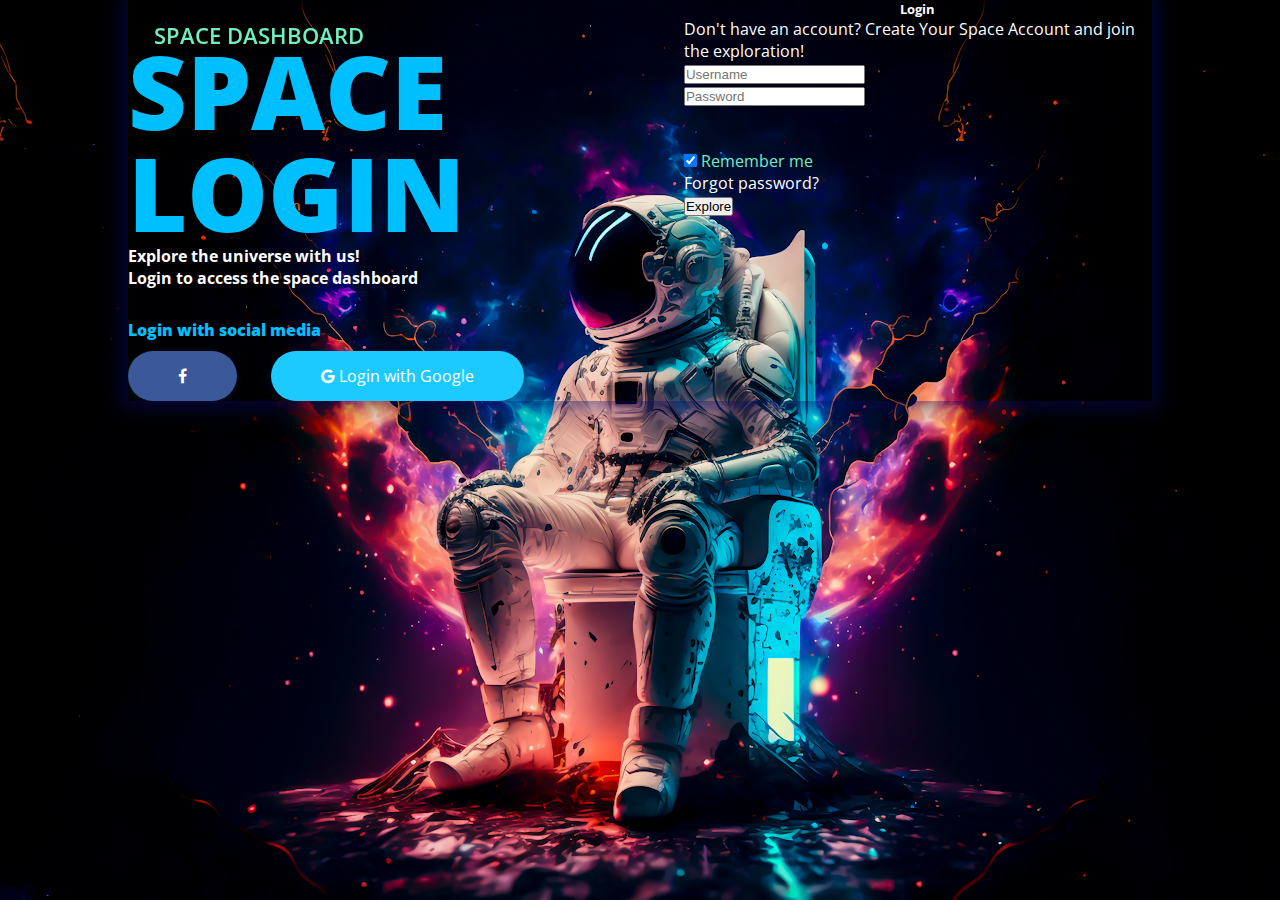
<file: login.html>
<!DOCTYPE html>
<html lang="en">
<head>
  <meta charset="UTF-8">
  <title>Space Exploration Dashboard</title>
  <link href="https://fonts.googleapis.com/css?family=Open+Sans" rel="stylesheet">
  <link href="https://maxcdn.bootstrapcdn.com/font-awesome/4.7.0/css/font-awesome.min.css" rel="stylesheet" integrity="sha384-wvfXpqpZZVQGK6TAh5PVlGOfQNHSoD2xbE+QkPxCAFlNEevoEH3Sl0sibVcOQVnN" crossorigin="anonymous">
  <link rel="stylesheet" href="./style.css">

  <style>
    body {
      background-image: url(asa.png);
      background-size: cover;
      background-repeat: no-repeat;
      background-attachment: fixed;
      font-family: "Open Sans", sans-serif;
      color: #ffffff;
    }

    .box-form {
      margin: 0 auto;
      width: 80%;
      background:rgba(116, 119, 201, 1)
      border-radius: 10px;
      overflow: hidden;
      display: flex;
      flex: 1 1 100%;
      align-items: stretch;
      justify-content: space-between;
      box-shadow: 0 0 20px 6px #090b6f85;
    }

    /* ... (rest of your styles remain the same) */

    .box-form .left {
      background-size: cover;
      background-repeat: no-repeat;
      background-image: url(#);
      overflow: hidden;
    }

    .box-form .left .overlay h1 {
      font-size: 8vmax;
      line-height: 1;
      font-weight: 900;
      margin-top: 40px;
      margin-bottom: 0px;
      color: #00bfff; /* Set text color to a light blue shade */
    }

    .box-form .left .overlay span p {
      margin-top: 30px;
      font-weight: 900;
      color: #00bfff; /* Set text color to a light blue shade */
    }

    .box-form .left .overlay span a {
      background: #3b5998;
      color: #ffffff;
      margin-top: 10px;
      padding: 14px 50px;
      border-radius: 100px;
      display: inline-block;
      box-shadow: 0 3px 6px 1px #042d4657;
    }

    .box-form .left .overlay span a:last-child {
      background: #1dcaff;
      margin-left: 30px;
    }
  </style>
</head>
<body>
  <header class="header">
    <a href="#" class="logo">SPACE DASHBOARD</a>
  </header>
  <div class="box-form">
    <div class="left">
      <div class="overlay">
        <h1>SPACE LOGIN</h1>
        <p style="font-weight: bolder;">Explore the universe with us! <br> Login to access the space dashboard</p>
        <span>
          <p>Login with social media</p>
          <a href="#"><i class="fa fa-facebook" aria-hidden="true"></i></a>
          <a href="#"><i class="fa fa-google" aria-hidden="true"></i> Login with Google</a>
        </span>
      </div>
    </div>
    <div class="right">
      <h5 style="text-align: center;">Login</h5>
      <p>Don't have an account? <a href="#">Create Your Space Account</a> and join the exploration!</p>
      <div class="inputs">
        <input type="text" placeholder="Username">
        <br>
        <input type="password" placeholder="Password">
      </div>
      <br><br>
      <div class="remember-me--forget-password">
        <label>
          <input type="checkbox" name="item" checked/>
          <span class="text-checkbox">Remember me</span>
        </label>
        <p>Forgot password?</p>
      </div>
      <a href="index.html" target="_blank">
        <button>Explore</button>
      </a>
    </div>
  </div>
</body>
</html>
</file>
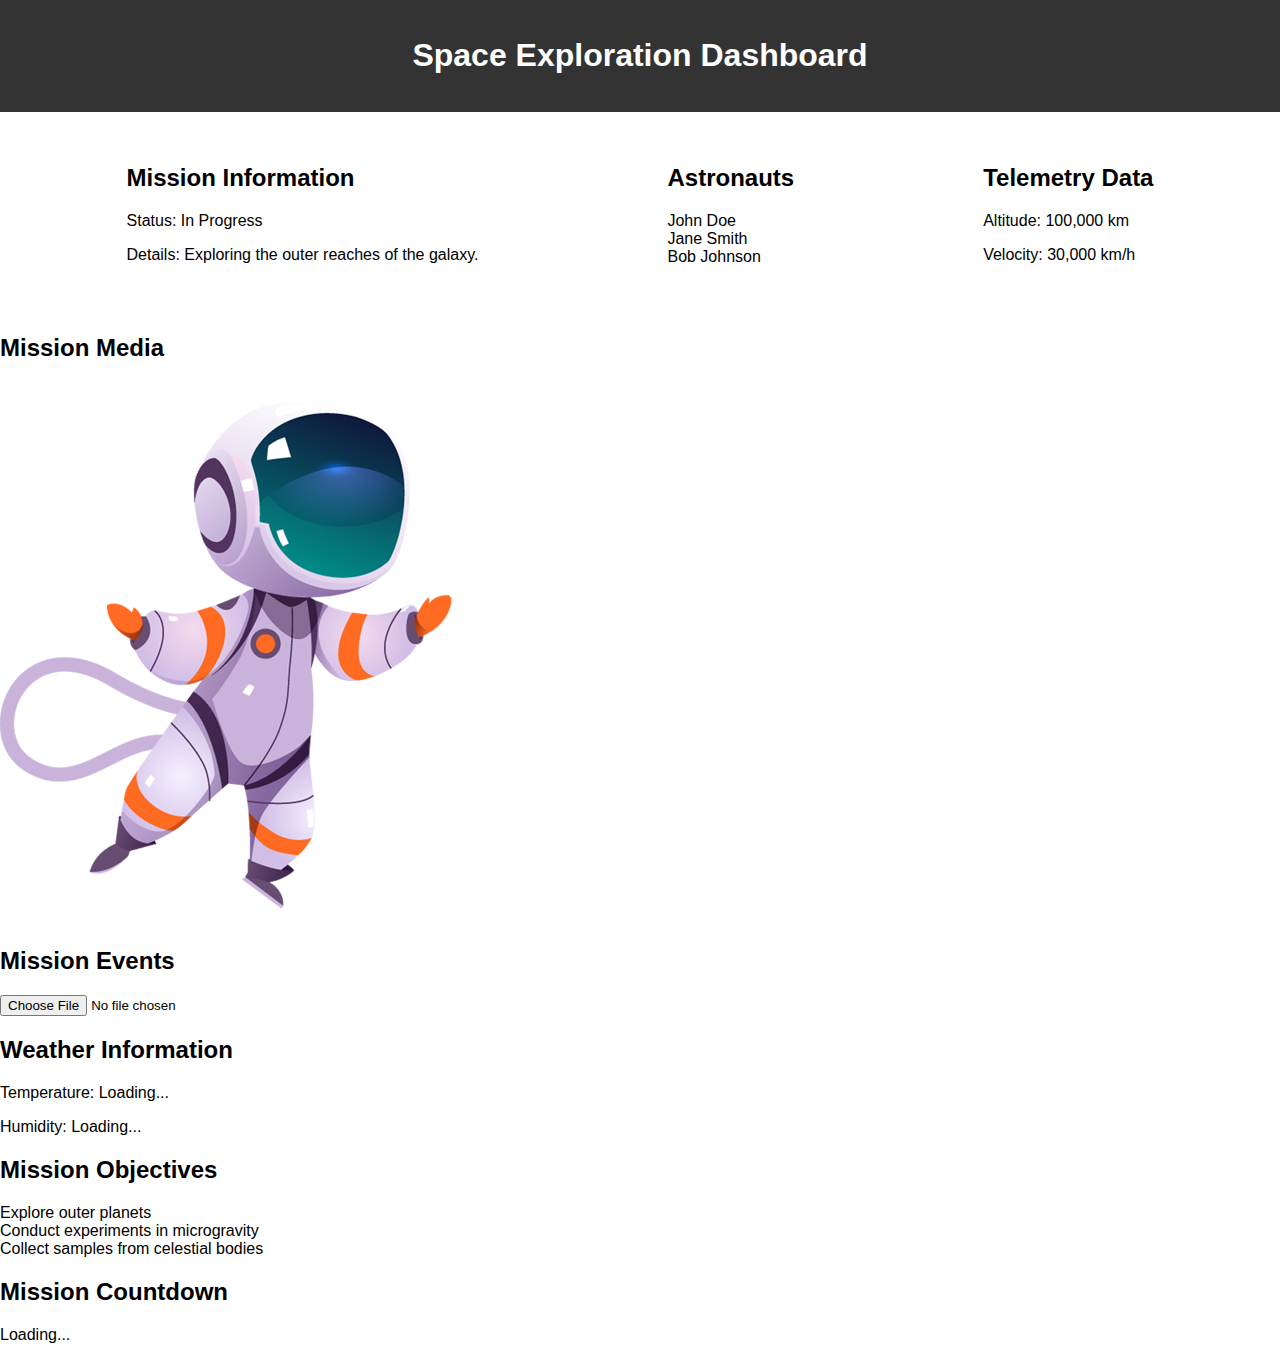
<file: MSH.HTML>
<!DOCTYPE html>
<html lang="en">
<head>
    <meta charset="UTF-8">
    <meta name="viewport" content="width=device-width, initial-scale=1.0">
    <title>Space Exploration Dashboard</title>
    <link rel="stylesheet" href="STY.CSS">
</head>
<body>
    <header>
        <h1>Space Exploration Dashboard</h1>
    </header>
    <div class="container">
        <section id="mission-info">
            <h2>Mission Information</h2>
            <p id="mission-status">Status: In Progress</p>
            <p id="mission-details">Details: Exploring the outer reaches of the galaxy.</p>
        </section>

        <section id="astronauts">
            <h2>Astronauts</h2>
            <ul id="astronaut-list">
                <li>John Doe</li>
                <li>Jane Smith</li>
                <li>Bob Johnson</li>
            </ul>
        </section>

        <section id="telemetry">
            <h2>Telemetry Data</h2>
            <p id="altitude">Altitude: 100,000 km</p>
            <p id="velocity">Velocity: 30,000 km/h</p>
        </section>
    </div>

    <script src="SDY.JS"></script>

<section id="mission-media">
    <h2>Mission Media</h2>
    <img id="mission-image" src="astronaut.png" alt="Mission Image">
   
</section>

<section id="mission-events">
    <h2>Mission Events</h2>
    <input type="file" id="DOC-20231127-WA0001." name="DOC-20231127-WA0001.">
    <ul id="events-list"></ul>
</section>

<section id="weather">
    <h2>Weather Information</h2>
    <p id="temperature">Temperature: Loading...</p>
    <p id="humidity">Humidity: Loading...</p>
</section>

<section id="mission-objectives">
    <h2>Mission Objectives</h2>
    <ul id="objectives-list">
        <li>Explore outer planets</li>
        <li>Conduct experiments in microgravity</li>
        <li>Collect samples from celestial bodies</li>
    </ul>
</section>

<section id="countdown">
    <h2>Mission Countdown</h2>
    <p id="countdown-timer">Loading...</p>
</section>

</body>
</html>
</file>
<file: style.css>
@import url('https://fonts.googleapis.com/css2?family=Outfit:wght@100;200;300;400;500;600;700;800&display=swap');


*{
    margin: 0;
    padding: 0;
    box-sizing: border-box;
    scroll-behavior: smooth;
    text-decoration: none;
    list-style: none;
}

:root{
    --color-text: #cdc6c3;
    --hover-color: #70efbf;
    --neon-box-shadow: 0 0 .5rem #70efbf;
    --index: calc(1vw + 1vh);
}

::-webkit-scrollbar{
    height: 0;
    width: 5rem;
    }

    ::-webkit-scrollbar-track{
        background: #000;
    }

    ::-webkit-scrollbar-thumb{
        background: var(--hover-color);
        border-radius: 5rem;
    }
    
body{
    font-family: "Outfit",sans-serif;
    background-image: url(background.jpg);
    background-size: cover;
    background-repeat: no-repeat;
    background-position: center;
    overflow-x: hidden;
}

a{
    color: #fff;
}

header{
    position: fixed;
    left: 0;
    top: 0;
    width:100%;
    padding: 20px 12%;
    display: flex;
    align-items: center;
    justify-content: space-between;
    z-index: 1000;
}

.logo{
    display: flex;
    align-items: center;
    column-gap: 0.5rem;
    font-weight: 600;
    font-size: 22px;
    color: var(--hover-color);
}

.logo img{
    max-width: 100%;
    width: 40px;
    height: auto;
}

header .navlist{
    display: flex;
}

.navlist li{
    margin: 0 1.5rem;
    }

.navlist li .nav-item{
    position: relative;
    padding: 17px 0;
    font-weight: 500;
    font-size: 1.1rem;
    transition: all .2s ease;
}

.navlist li .nav-item:hover{
    color: var(--hover-color);
}

.navlist li .nav-item::before{
    content: "";
    position: absolute;
    left: 0;
    bottom: -1px;
    width: 0;
    height: 1px;
    background: var(--hover-color);
    border-radius: 50%;
    transition: all.3s ease;
}

.navlist li .nav-item:hover{
    width: 100%;
}

.navlist li .active{
    color: var(--hover-color);
    border-bottom: 1px solid var(--hover-color);
}

.right-side {
    display: flex;
    align-items: center;
}

.marsbtn{
    background: linear-gradient(180deg ,  #70efbf 0 , #21e69a 100%);
    height: 28px;
    line-height: 28px;
    border-radius: 5px;
    padding: 0 20px;
    font-weight: 600;
    letter-spacing: 1px;
    transition: all .3s ease;
    white-space: nowrap;
    display: inline-block;
    color: #000;
}

.marsbtn:hover{
    background: linear-gradient(180deg ,  #70efbf 0 , #21e69a 100%);
    box-shadow: 0 3px 9px #25b981;
}

#menu-icon{
    color: var(--hover-color);
    font-size: 2.5rem;
    display: none;
}

section{
    padding: 100px 12%;
}

/* Home section css */

.home-img img.hero{
    max-width: 100%;
    width: 400px;
    height: auto;
    animation: floatImg 4s ease-in-out infinite;
}

.earth-rotate{
    width: 100%;
}

.earth-rotate img.earth{
    position: absolute;
    margin-left: auto;
    margin-right: auto;
    left: 0;
    right:0;
    z-index:-1;
    width: calc(var(--index)*45);
    animation: rotate 300s infinite linear;
}

.home{
    height: 100vh;
    display:grid;
    align-items:center;
    grid-template-columns: repeat(2, 1fr);
    color: #fff;
    width: 100%;
}

.home-text h1,h2{
    font-size: calc(var(--index)*2);
    margin-bottom: 1rem;
    font-weight: 800;
    text-shadow:1px 1px 1px #474747;
}


.home-text .marsbtn{
    margin-top: 1rem;
    height: 35px;
    line-height: 35px;
}

span{
    color: var(--hover-color);
    }

    .home-img{
        position: relative;
    }

    img.moon-light {
        position: absolute;
        left: 0;
        mix-blend-mode: screen;
        width: 90px;
    }





/*flight list css---------------------------------------------------------------------------------------- */
.flight-list{
    position: relative;
    }

.flight-list .container{
        margin-top: 6rem;
        display: flex;
        justify-content: center;
        align-items: center;
        flex-wrap: wrap;
        position: relative;
    }
     
    .container .flight-box{
        width: 200px;
        padding: 2rem 1.5rem 2rem;
        text-align: center;
        background-image: url(cardBg.jpg);
        background-position: center;
        background-size: cover;
        border-radius: 10px;
        color: #fff;
        z-index: 2;
        margin: 2rem .5rem;
    }
.flight-box img{
        width: 120px;
        margin: -4rem auto 0 auto;
        animation: floating 6s ease-in-out infinite;
        filter: drop-shadow(0 0 .5rem #1797ff);
        border-radius: 50%;
    } 
    

.container .flight-box h2{
    color: var(--hover-color);
    font-size: 1.5rem;
    font-weight: 700;
    margin: 0;
}



.flight-box p{
    color: #dddcdc;
    line-height: 1.5rem;
    font-size: .9rem;
}
    
    

.flight-box .marsbtn{
    margin-top: 1rem;
    height: 32px;
    line-height: 32px;
    color: #000;
    font-size: .8rem;
    font-weight: 700;
    width: 100%;
    text-align: center;
    }


/* Mission History css ----------------------------------------- */

.mission-history{
    display: flex;
    align-items: center;
    justify-content: space-between;
    margin-top: 1rem;
    gap: 1rem;
}

.img-mission{
    position: relative;
    width: 600px;
}

.circle-animate{
    position: absolute; 
    top: 30%;
    width: 200px;
    height: 200px;
    background: var(--hover-color);
    border-radius: 50%;
    box-shadow: var(--neon-box-shadow);
    text-align: right;
}


.circle-animate {
    position: absolute;
    width: 100%;
    height: 100%;
    left: 0;
    background: inherit;
    border-radius: inherit;
    opacity: .4;
    animation: circleAnimate 4s ease-out infinite;
    animation-delay: calc(1s *var(--i));
}


.img-mission img{
    width: 200px;
    height: auto;
    animation: floating 4s ease-in-out infinite;
}

.text-mission{
    color:  #fff;
}


.text-mission h3{
    font-size: 2.5rem;
    text-shadow: 2px 1px 1px  #474747;
}


.text-mission p{
    margin: 1rem auto;
    line-height: 2rem;
}

.text-mission .mission-btn a{
    margin-top: 1rem;
    height: 35px;
    line-height: 35px;
}


/* shop section css ----------- */

.shop .flight-box{
    text-align: left;
    width: 210px;
}

.shop .flight-box img{
    animation: none;
    box-shadow: rgba(0, 0, 0, 0.4) 0px 2px 4px, rgba(0, 0, 0, 0.3) 0px 7px 13px -3px, rgba(0, 0, 0, 0.2) 0px, -3px 0px inset;
    filter: none;
}

.shop .flight-box .title{
    font-size: 1.5rem;
    font-weight: 700;
    letter-spacing: 1px;
    margin: 5px 0;
}

.shop .flight-box .price{
    color: var(--hover-color);
    font-size: 20px;
    font-weight: 600;
}

.shop-btn{
    text-align: center;
    margin-top: 2rem;
}


.shop-btn .marsbtn{
    height: 40px;
    line-height: 40px;
}


/* Experience section css ---------------------------------------------*/

.experience .img-mission img{
    width: 300px;
}

.experience .circle-animate{
    position: absolute;
    left: 27%;
    width: 150px;
    height: 150px;
}

/* footer section css ----------------------------- */
footer{
    width: 100%;
    height: auto;
    background: rgba(0, 0, 0, 0.7);
    padding: 3rem 12%;
    color: #fff;
    border-top: 1px solid #561389;
}

.container-foot{
    width:100%;
    display: grid;
    grid-template-columns: 2fr 1fr 1fr;
    grid-gap: 1rem;
    }

    .container-foot .leftbox .social-media{
        display: flex;
    }

    .container-foot .tittle{
        font-size: 1.5rem;
        color: var(--hover-color);
        font-weight: 600;
    }

.leftbox p{
    padding: 15px 0;
    line-height: 1.5rem;
}

.social-media a{
    font-size: 1.5rem;
    }

    .social-media a:hover{
        color: var(--hover-color);
    }

.social-media li{
    margin-right: 1rem;
}

.quick-menu li{
    margin-top: 1rem;
}

.quick-menu li a:hover{
    color: var(--hover-color);
}



.info li span{
    display: flex;
    align-items: center;
    margin: 1rem 1rem 1rem 0;
    column-gap: 5px;
}


.copyRight{
    padding: 1.5rem 12%;
    width: 100%;
    display: flex;
    justify-content: space-between;
    color: #fff;
    background: rgba(0, 0, 0, 0.7);
    border-top: 1px solid rgba(117,117,117,0.3);
}

.copyRight a{
    display: inline-flex;
    align-items: center;
    background: var(--hover-color);
    border-radius: 50%;
    padding: 10px;
    color: #000;
}


/* header sticky css */
header.sticky{
    background: rgba(0, 0, 0, 0.7);
    padding: 10px 12%;
    border-bottom: 1px solid #3e0e62;
}


/* scroll animation */

scroll-left{
    opacity: 0;
    transform: translateX(10px);
}

.scroll-right{
    opacity: 0;
    transform: translateX(-10px);
}

.scroll-top{
    opacity: 0;
    transform: translateY(-50px);
}

.scroll-bottom {
    opacity: 0;
    transform: translateY(50px);
}

.scroll-scale{
    opacity: 0;
    transform: scale(.8);
}

.show-items{
    opacity: 1;
    transform: translateX(0);
    transform: translateY(0);
    transition: all 2s;
}




/* keyframes */

@keyframes rotate{
    from{
        transform: rotate(0deg);
}

to{
    transform: rotate(360deg);
    }
}

@keyframes floatImg{
    0%{
        transforms: translateY(0);
    }

    50%{
        transform: translateY(-14px);
    }

    100%{
        transform: translateY(0);
    }
}


@keyframes circleAnimate{
    100%{
    opacity: 0;
    transform: scale(2);
    }
}



/* media queries */
@media(max-width:1200px){
    html{
        font-size: 95%;
    }
    .navlist li{
        margin: 0 1.2rem;
        }
}


    @media(max-width:991px){
        header,header.sticky{
            padding: 12px 3%;
        }
    
        .navlist li .nav-item{
            padding: 23px 0;
        }

        .flight-list .container{
            margin-top: 0;
        }

        section{
            padding: 50px 3%;
        }

        .container-foot{
            grid-template-columns: repeat(2, 1fr);
            grid-gap: 2rem;
        }

        footer, .copyRight{
            padding: 2rem 3%;
        }

        mission-history ,
        .experience{
            flex-direction: column;
            height: 100%;
        }

        .img-mission{
            width: auto;
        }
    }

    @media(max-width:768px) {
        #menu-icon{
            display: block;
            margin-left: .7rem;
        }

        .navlist{
            position: absolute;
            top: -1000px;
            right: 0;
            flex-direction: column;
            background: rgba(0, 0, 0, 0.7);
            height: 100vh;
            align-items: center;
            width: 100%;
            justify-content: center;
            transition: all .7s ease;
        }

        .open{
            top: 100%;
        }

        
        .navlist li{
            padding: 1.2rem;
            width: 100%;
            text-align: center;
        }

    .navlist li .nav-item{
            padding: 5px 0;
            font-size: 1.4rem;
        }

    .home{
        display: grid;
        grid-template-columns: 1fr;
        }

        .earth-rotate img.earth{
            animation: none;
        }

        .container-foot{
            display: grid;
            grid-template-columns: 1fr;
        }
    }

@media(max-width:503px){
    .copyRight{
        display: block;
        text-align: center;
    }

    .copyRight p{
        margin-bottom: 1rem;
    }

    .container .flight-box{
        width: 60%;
    }

    .earth-rotate img.earth{
        display: none;
    }

    .circle-animate{
        width: 150px;
        height: 150px;
        left: 12%;
    }
}
</file>
<file: STY.CSS>
body {
    
    font-family: 'Arial', sans-serif;
    margin: 0;
    padding: 0;
}

header {
    background-color: #333;
    color: #fff;
    text-align: center;
    padding: 1em 0;
}

.container {
    display: flex;
    justify-content: space-around;
    padding: 2em;
}

.card {
    background-color: #f5f5f5;
    border-radius: 8px;
    box-shadow: 0 4px 8px rgba(0, 0, 0, 0.1);
    padding: 1em;
    width: 300px;
    margin: 1em;
}

footer {
    background-color: #333;
    color: #fff;
    text-align: center;
    padding: 1em 0;
    position: fixed;
    bottom: 0;
    width: 100%;
}
/* ... (previous code) ... */

.container {
    display: flex;
    flex-wrap: wrap; /* Allow cards to wrap to the next line */
    justify-content: space-around;
    padding: 2em;
}

.card {
    background-color: #f5f5f5;
    border-radius: 8px;
    box-shadow: 0 4px 8px rgba(0, 0, 0, 0.1);
    padding: 1em;
    width: 300px;
    margin: 1em;
    text-align: left;
}

ul {
    list-style: none;
    padding: 0;
}

footer {
    background-color: #333;
    color: #fff;
    text-align: center;
    padding: 1em 0;
    position: fixed;
    bottom: 0;
    width: 100%;
}

/* ... (remaining code) ... */
/* ... (previous code) ... */

.card {
    background-color: #f5f5f5;
    border-radius: 8px;
    box-shadow: 0 4px 8px rgba(0, 0, 0, 0.1);
    padding: 1em;
    width: 300px;
    margin: 1em;
    text-align: left;
}

ul {
    list-style: none;
    padding: 0;
}

.live-feed {
    height: 200px; /* Set a fixed height for the live feed container */
    background-color: #ddd; /* Add a background color for the live feed container */
    border-radius: 8px;
    overflow: hidden; /* Hide overflow to keep a clean appearance */
}

/* ... (remaining code) ... */
/* ... (previous code) ... */

.photo-gallery {
    height: 200px; /* Set a fixed height for the photo gallery container */
    background-color: #f5f5f5; /* Add a background color for the photo gallery container */
    border-radius: 8px;
    overflow: hidden; /* Hide overflow to keep a clean appearance */
}

.mission-status {
    height: 100px; /* Set a fixed height for the mission status container */
    background-color: #e0e0e0; /* Add a background color for the mission status container */
    border-radius: 8px;
    overflow: hidden; /* Hide overflow to keep a clean appearance */
}

/* ... (remaining code) ... */
</file>
